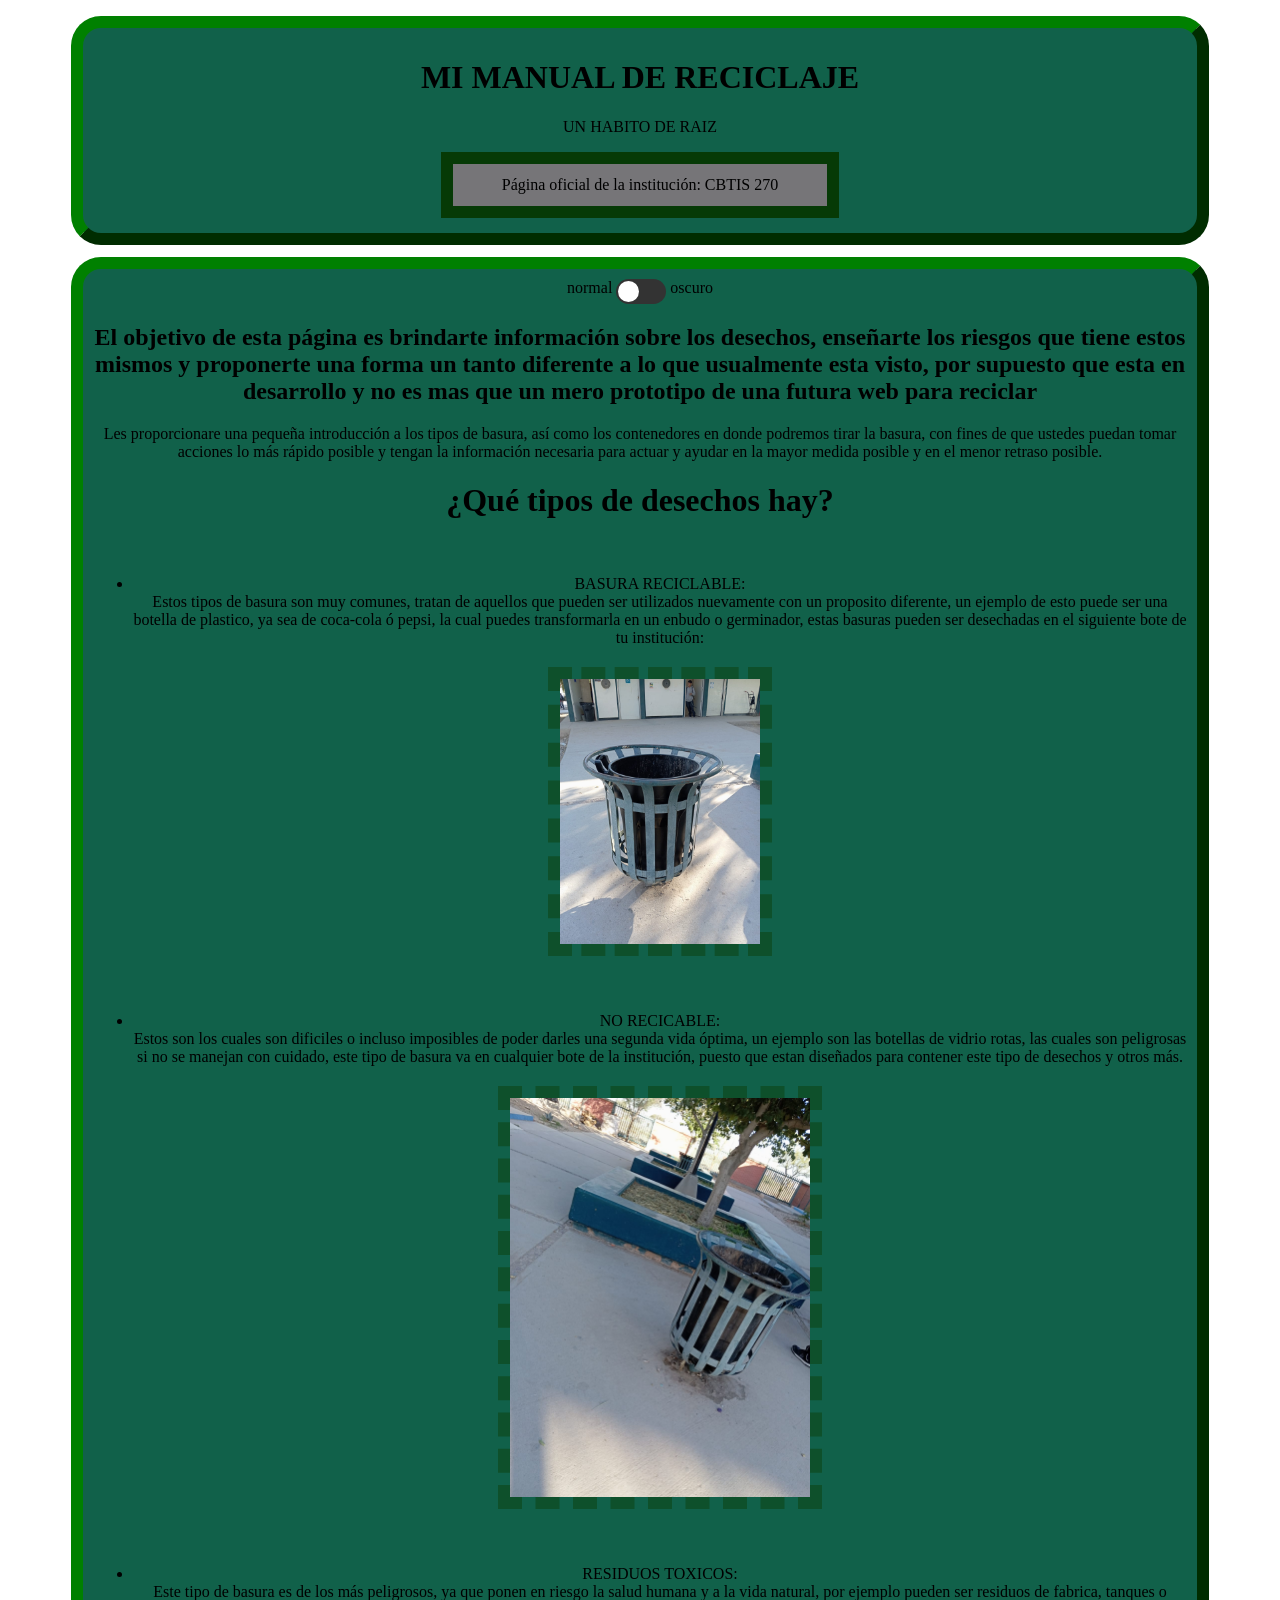
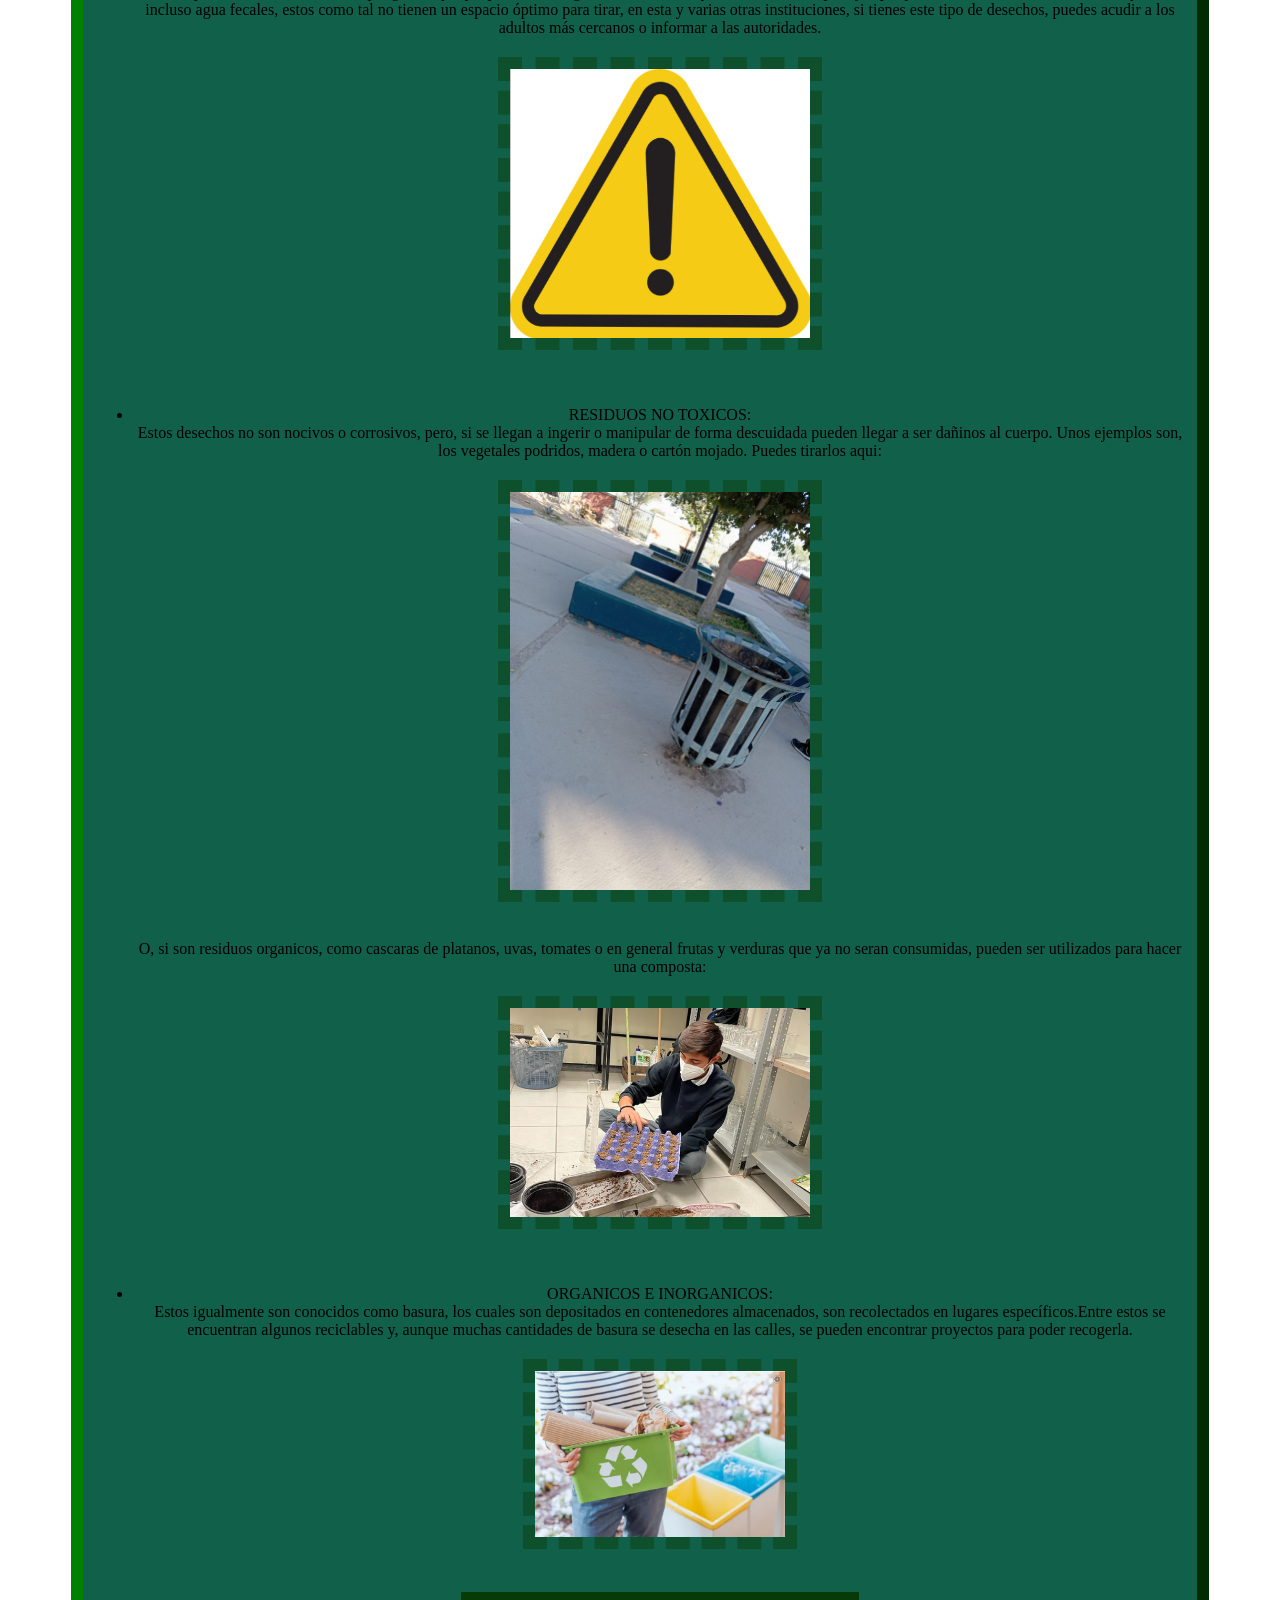
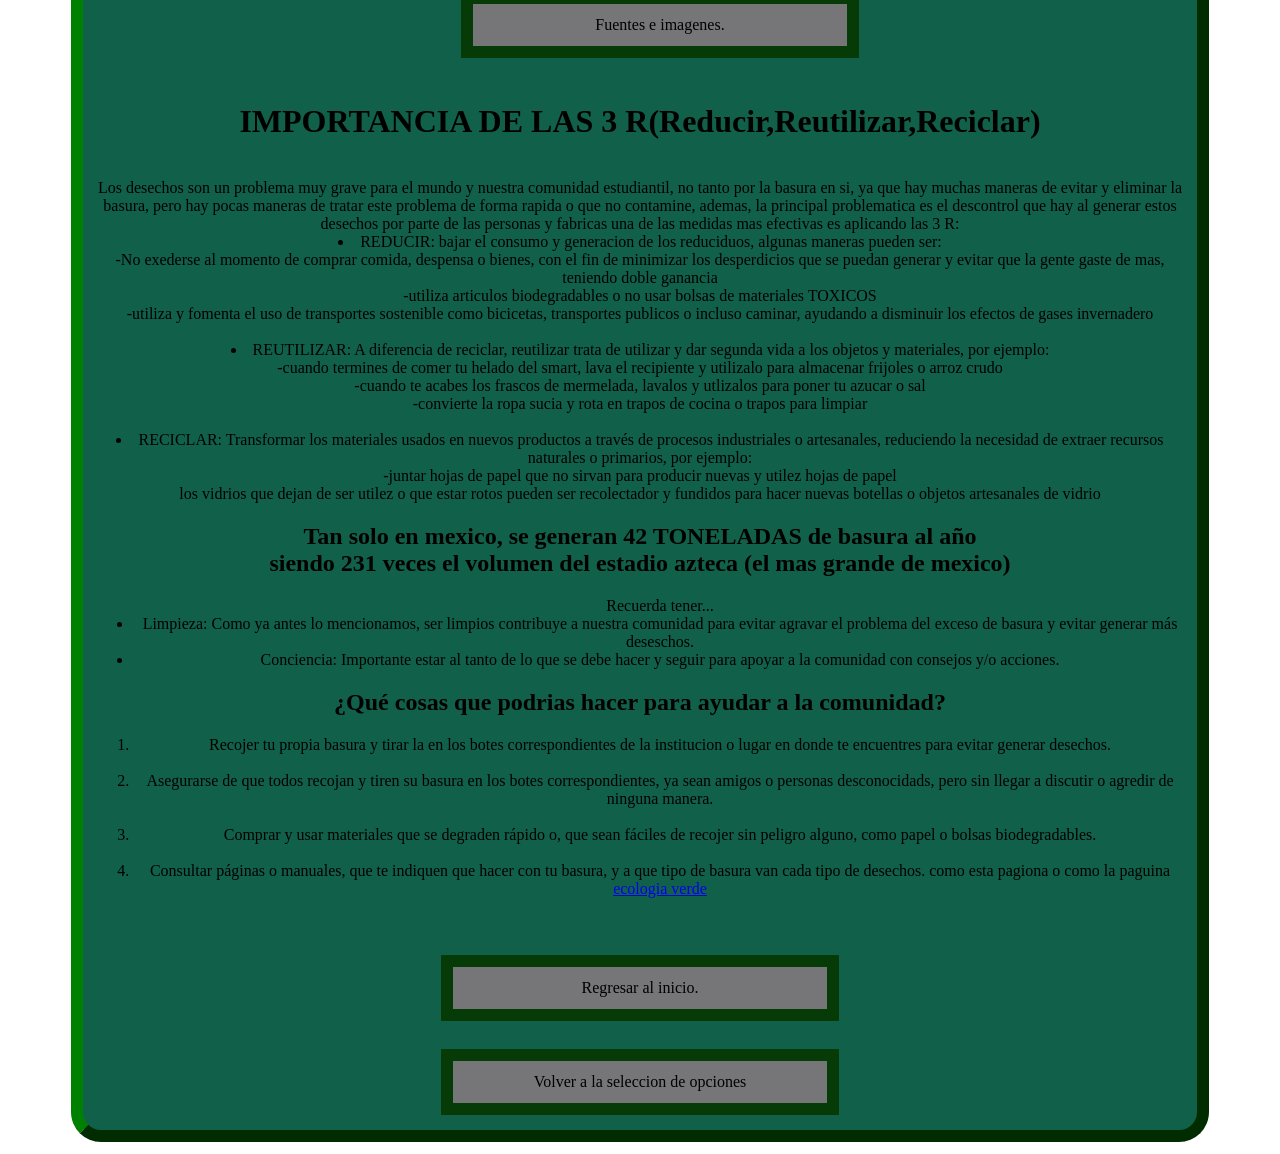
<file: prototipo_1/html/prototipo.html>
<!DOCTYPE html>
<html>
<head>
    <title class="titulos"> Mi Manual De Reciclaje</title>
    <link rel="stylesheet" href="../css/prototipo.css"/>
    <link rel="icon" href="../imagenes/icono_de_la_pagina.jpg" type="image/jpg">
    <meta charset="UTF-8">
    <meta name="viewport" content="width=device-width, initial-scale=1.0">
    <meta name="description" content="Página web sobre reciclaje ">
    <meta name="keywords" content="reciclaje, medio ambiente, basura, sustentabilidad">
    <meta name="author" content="julio entreteniment">

</head>
<body id="pagina">
        <p id="inicio"></p>
<div class="cuerpo">
        <h1> 
            MI MANUAL DE RECICLAJE  
        </h1>
        <p id="texto"></p>      

        <a class="links" target="_blank"href="https://www.cbtis270.edu.mx/" > Página oficial de la institución: CBTIS 270</a>
    <script src="../codigo/codigo.js "></script> 
</div>           
<div class="cuerpo">
    <span class="en">normal</span>
    <label class="switch">
        <input type="checkbox" id="toggleSwitch" onclick="toggleSwitch()">
        <span class="check"></span> 
    </label>
    <span class="es">oscuro</span>
    <h2 id="contenido"> 
        El objetivo de esta página es brindarte información sobre los desechos, enseñarte los riesgos que tiene estos mismos y proponerte una forma un tanto diferente
        a lo que usualmente esta visto, por supuesto  que esta en desarrollo y no es mas que un mero prototipo de una futura web para reciclar 
    </h2> 
    <label id="basura">
        Les proporcionare una pequeña introducción a los tipos de basura, así como los contenedores en donde podremos tirar la basura, con fines de que ustedes puedan tomar acciones lo más rápido posible y tengan la información necesaria
        para actuar y ayudar en la mayor medida posible y en el menor retraso posible.
    </label>
    <h1 > ¿Qué tipos de desechos hay?</h1>
    <br>
    <ul>
        <li>BASURA RECICLABLE:</li>
        <label>
            Estos tipos de basura son muy comunes, tratan de aquellos que pueden ser utilizados nuevamente con un proposito diferente, un ejemplo
            de esto puede ser una botella de plastico, ya sea de coca-cola ó pepsi, la cual puedes transformarla en un enbudo o germinador, 
            estas basuras pueden ser desechadas en el siguiente bote de tu institución:
        </label>
        <br>
        <img class="imagenes" src="../imagenes/basura_normal.jpg" width="200"/>
        <label>   </label>
        <br>
        <label>   </label>
        <br>
        <li>NO RECICABLE:</li>
        <label>
            Estos son los cuales son dificiles o incluso imposibles de poder darles una segunda vida 
            óptima, un ejemplo son las botellas de vidrio rotas, las cuales son peligrosas
            si no se manejan con cuidado, este tipo de basura va en cualquier bote de la institución,
            puesto que estan diseñados para contener este tipo de desechos y otros más.
        </label>
        <br>
        <img class="imagenes" src="../imagenes/basura_normal2.jpg" width="300"/>
        <label>   </label>
        <br>
        <label>   </label>
        <br>
        <li>RESIDUOS TOXICOS:</li>
        <label>
            Este tipo de basura es de los más peligrosos, ya que ponen en riesgo la salud humana y a la vida natural,
            por ejemplo pueden ser residuos de fabrica, tanques o incluso agua fecales, estos como tal 
            no tienen un espacio óptimo para tirar, en esta y varias otras instituciones, si tienes este tipo de 
            desechos, puedes acudir a los adultos más cercanos o informar a las autoridades.
        </label>
        <br>
        <img class="imagenes" src="../imagenes/peligro.png" width="300"/>
        <label>   </label>
        <br>
        <label>   </label>
        <br>
        <li>RESIDUOS NO TOXICOS:</li>
        <label>
            Estos desechos no son nocivos o corrosivos, pero, si se llegan a ingerir o manipular de forma
            descuidada pueden llegar a ser dañinos al cuerpo.
            Unos ejemplos son, los vegetales podridos, madera o cartón mojado. Puedes tirarlos aqui:
        </label>
        <br>
        <img class="imagenes" src="../imagenes/basura_normal2.jpg" width="300"/>
        <br>
        <label>  
            O, si son residuos organicos, como cascaras de platanos, uvas, tomates o en general frutas y verduras 
            que ya no seran consumidas, pueden ser utilizados para hacer una composta:
        </label>
        <br>
        <img class="imagenes" src="../imagenes/composta.png" width="300"/>
        <br>
        <label>   </label>
        <br>
        <li>ORGANICOS E INORGANICOS:</li>
        <label>
            Estos igualmente son conocidos como basura, los cuales son depositados en contenedores almacenados, 
            son recolectados en lugares específicos.Entre estos se encuentran algunos reciclables y, aunque muchas 
            cantidades de basura se desecha en las calles, se pueden encontrar proyectos para poder recogerla.
        </label>
        <br>
        <img class="imagenes" src="../imagenes/otros.png" width="250"/>
        <br>
        <a class="links" target="_blank" href="https://www.ecologiaverde.com/tipos-de-basura-2174.html">Fuentes e imagenes.</a>
        <br>
    </ul>  
    <h1 id="3r">
        IMPORTANCIA DE LAS 3 R(Reducir,Reutilizar,Reciclar)
    </h1>  
    <br> 
    <label>
        Los desechos son un problema muy grave para el mundo y nuestra comunidad estudiantil, no tanto por la basura en si, ya que hay muchas maneras de
        evitar y eliminar la basura, pero hay pocas maneras de tratar este problema de forma rapida o que no contamine, ademas, la principal
        problematica es el descontrol que hay al generar estos desechos por parte de las personas y fabricas
        una de las medidas mas efectivas es aplicando las 3 R: <br>
    </label>
    <li>

        REDUCIR: bajar el consumo y generacion de los reduciduos, algunas maneras pueden ser:
        <br>
        -No exederse al momento de comprar comida, despensa o bienes, con el fin de minimizar los desperdicios que se puedan generar y evitar 
        que la gente gaste de mas, teniendo doble ganancia
        <br>
        -utiliza articulos biodegradables o no usar bolsas de materiales TOXICOS
        <br>
        -utiliza y fomenta el uso de transportes sostenible como bicicetas, transportes publicos o incluso caminar, ayudando a disminuir 
        los efectos de gases invernadero
    </li> 
    <br>
    <li>
        REUTILIZAR: A diferencia de reciclar, reutilizar trata de utilizar y dar segunda vida a los objetos y materiales, por ejemplo:
        <br>
        -cuando termines de comer tu helado del smart, lava el recipiente y utilizalo para almacenar frijoles o arroz crudo
        <br>
        -cuando te acabes los frascos de mermelada, lavalos y utlizalos para poner tu azucar o sal 
        <br>
        -convierte la ropa sucia y rota en trapos de cocina o trapos para limpiar 
    </li> 
    <br>
    <li>
        RECICLAR: Transformar los materiales usados en nuevos productos a través de procesos industriales o artesanales, 
        reduciendo la necesidad de extraer recursos naturales o primarios, por ejemplo: 
        <br>
        -juntar hojas de papel que no sirvan para producir nuevas y utilez hojas de papel
        <br> 
        los vidrios que dejan de ser utilez o que estar rotos pueden ser recolectador y fundidos para hacer nuevas botellas o
        objetos artesanales de vidrio
    </li> 

    <h2>
        Tan solo en mexico, se generan 42 TONELADAS de basura al año
        <br>
        siendo 231 veces el volumen del estadio azteca (el mas grande de mexico)
    </h2>
    <ul>
        <label id="aprovechamiento" > Recuerda tener... </label>
        <li>
            Limpieza: Como ya antes lo mencionamos, ser limpios contribuye a nuestra comunidad para evitar agravar el problema del exceso de basura y evitar generar más deseschos.
        </li>
        <li>
            Conciencia: Importante estar al tanto de lo que se debe hacer y seguir para apoyar a la comunidad  con consejos y/o acciones.
        </li>
    </ul>
    <h2>¿Qué cosas que podrias hacer para ayudar a la comunidad? </h2>
    <ol>
        <li>
            Recojer tu propia basura y tirar la en los botes correspondientes de la institucion o lugar en donde te encuentres para evitar generar
            desechos.
        </li>
        <br>
        <li>
            Asegurarse de que todos recojan y tiren su basura en los botes correspondientes, ya sean amigos o personas desconocidads, pero sin 
            llegar a discutir o agredir de ninguna manera.
        </li>
        <br>
        <li>
            Comprar y usar materiales que se degraden rápido o, que sean fáciles de recojer sin peligro alguno, como papel o bolsas biodegradables.
        </li>
        
        <br>
        <li>
            Consultar páginas o manuales, que te indiquen que hacer con tu basura, y a que tipo de basura van cada tipo de desechos. como esta pagiona o 
            como la paguina <a href="https://www.ecologiaverde.com/">ecologia verde</a>
        </li>
        <br>
    </ol>
    <footer>
        <br>
        <a class="links" href="#inicio">Regresar al inicio.</a>
        <br>
        <a class="links" href="index.html">Volver a la seleccion de opciones</a>            
    </footer>
</div> 
</body>
</html>
</file>
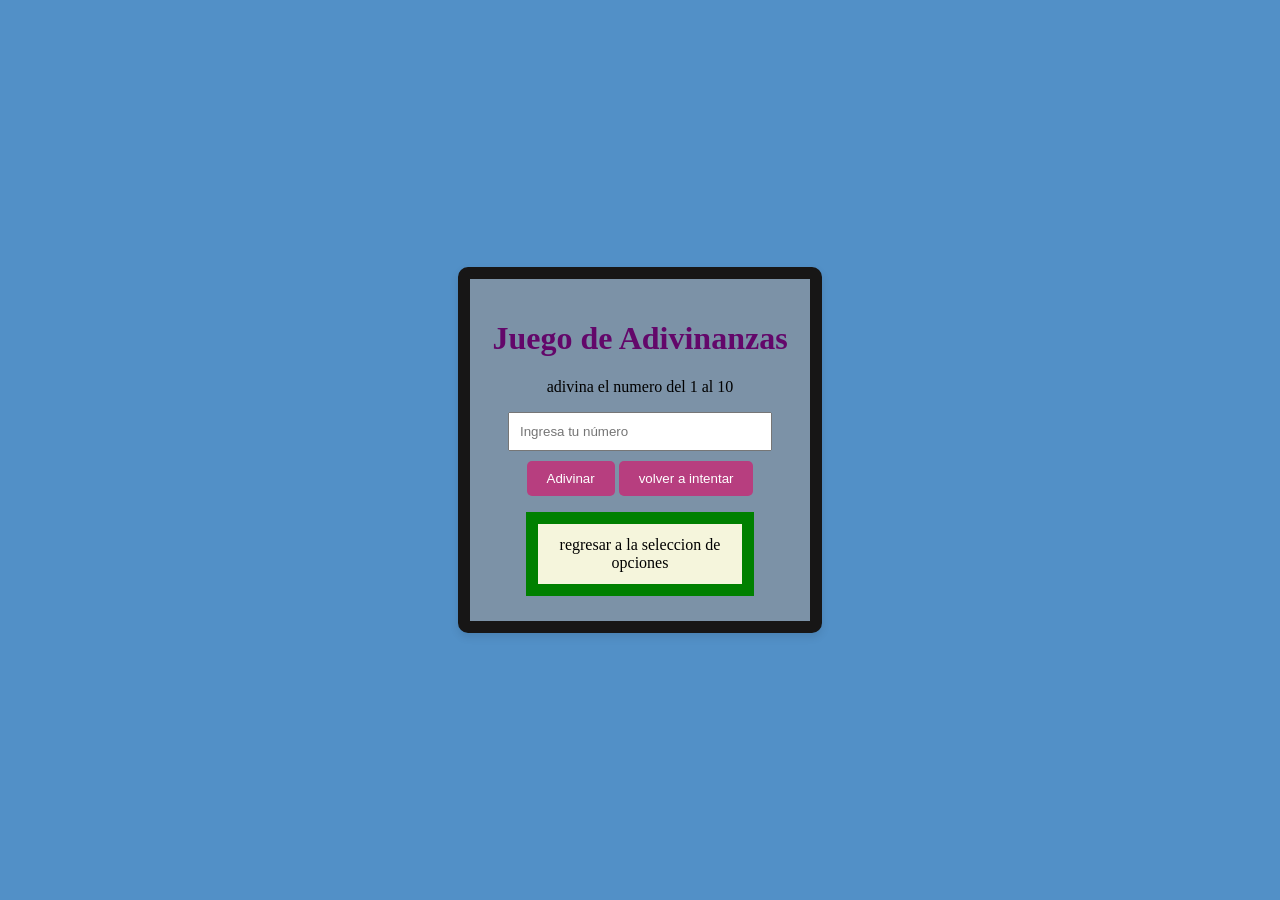
<file: prototipo_1/juegos/numeros.html>
<!DOCTYPE html>
<head>
    <title>Juego de Adivinanza</title>
    <link rel="stylesheet" href="../css/juegos.css">
    <script src="../codigo/juego1.js"></script>
    <link rel="icon" href="../imagenes/icono_de_la_pagina.jpg" type="image/jpg"/>
    <meta charset="UTF-8">
    <meta name="viewport" content="width=device-width, initial-scale=1.0">
    <meta name="description" content="Página web sobre reciclaje ">
    <meta name="keywords" content="reciclaje, medio ambiente, basura, sustentabilidad">
    <meta name="author" content="julio entreteniment">
</head>
<body>
    <div class="contenidoDelJuego">
        <h1>Juego de Adivinanzas</h1>
        <p>adivina el numero del 1 al 10</p>
        <input type="number" id="guessInput" placeholder="Ingresa tu número">
        <button onclick="adivinar()" id="adivinar">Adivinar</button>
        <button onclick="reintentar()"> volver a intentar</button>
        <p id="mensaje"></p>
    <a id="volver" href="../html/index.html">regresar a la seleccion de opciones</a>
    </div>
</body>
</html>
</file>
<file: prototipo_1/css/prototipo.css>
body.light-theme {
    background-color: white;
    color: black;
}

/* Tema oscuro */
body.dark-theme {
    background-color: black;
    color: white;
}
.cuerpo{
    background-color:rgb(17, 97, 74); 
     padding: 10px; 
     border: 12px outset #008000; 
     margin: 12px auto; 
     max-width: 90%; 
     box-sizing: border-box;
     border-radius: 30px;
     text-align: center;
}
.imagenes{
    border: 12px dashed rgba(13, 65, 13, 0.5);
    display: block;
    margin: 20px auto;
}
.inicial{
    color:#009090;
}
.links {
    background: #767578;
    border: 12px solid #063a06;
    width: 60%; /* Ajusta según tus necesidades */
    max-width: 350px; /* Opcional: ajusta el ancho máximo */
    margin: 5px auto; /* Esto centrará el elemento */
    padding: 12px;
    display: block;
    text-align: center;
    color: rgb(0, 0, 0);
    text-decoration: none;
}
#indice{
    border: 12px solid #0ba7ee;
    width: 60%; /* Ajusta según tus necesidades */
    max-width: 350px; /* Opcional: ajusta el ancho máximo */
    margin: 5px auto; /* Esto centrará el elemento */
    padding: 12px;
    display: block;
    text-align: center;
    background-color: rgb(20, 183, 253);
    text-decoration: none;
}
.nor{
    color: green;
}

.osc{
    color: #00a1ff;
}

.switch {
    position: relative;
    display: inline-block;
    width: 50px;
    height: 25px;
}

.switch input {
    opacity: 0;
    width: 0;
    height: 0;
}

.check {
    position: absolute;
    top: 0;
    left: 0;
    right: 0;
    bottom: 0;
    background: #333;
    border-radius: 25px;
    cursor: pointer;
    transition: 0.4s;
}

.check:before {
    position: absolute;
    content: "";
    height: 21px;
    width: 21px;
    left: 2px;
    bottom: 2px;
    background-color: white;
    border-radius: 50%;
    transition: 0.4s;
}
/*-----------------------------------chatgpt---------------------------------------------------*/
/* Cuando el input está marcado, movemos el círculo a la derecha y cambiamos el color de fondo */
.switch input:checked + .check {
    background-color: #00a1ff;
}

.switch input:checked + .check:before {
    transform: translateX(25px);
}
/*---------------------------------------chatgpt-----------------------------------------------*/
</file>
<file: prototipo_1/css/juegos.css>
body {
    background-color: #5290c7;
    display: flex;
    justify-content: center;
    align-items: center;
    height: 100vh;
    margin: 0;
}

.contenidoDelJuego {
    background: #979494a0;
    border:  12px solid rgb(23, 22, 22) ;
    padding: 20px;
    border-radius: 10px;
    box-shadow: 0 4px 8px rgba(0, 0, 0, 0.1);
    text-align: center;
    width: 300px;
}

h1 {
    color: #63076a;
}

input {
    padding: 10px;
    width: 80%;
    margin-bottom: 10px;
}

button {
    padding: 10px 20px;
    background-color: #b73e7f;
    color: #fff;
    border: none;
    border-radius: 5px;
    cursor: pointer;
}

#resultMessage {
    margin-top: 15px;
    font-size: 1.1em;
    color: #555;
}

#volver{
    background: rgb(245, 245, 220);
    border: 12px solid #008000;
    width: 60%; /* Ajusta según tus necesidades */
    max-width: 350px; /* Opcional: ajusta el ancho máximo */
    margin: 5px auto; /* Esto centrará el elemento */
    padding: 12px;
    display: block;
    text-align: center;
    color: black;
    text-decoration: none;
}
</file>
